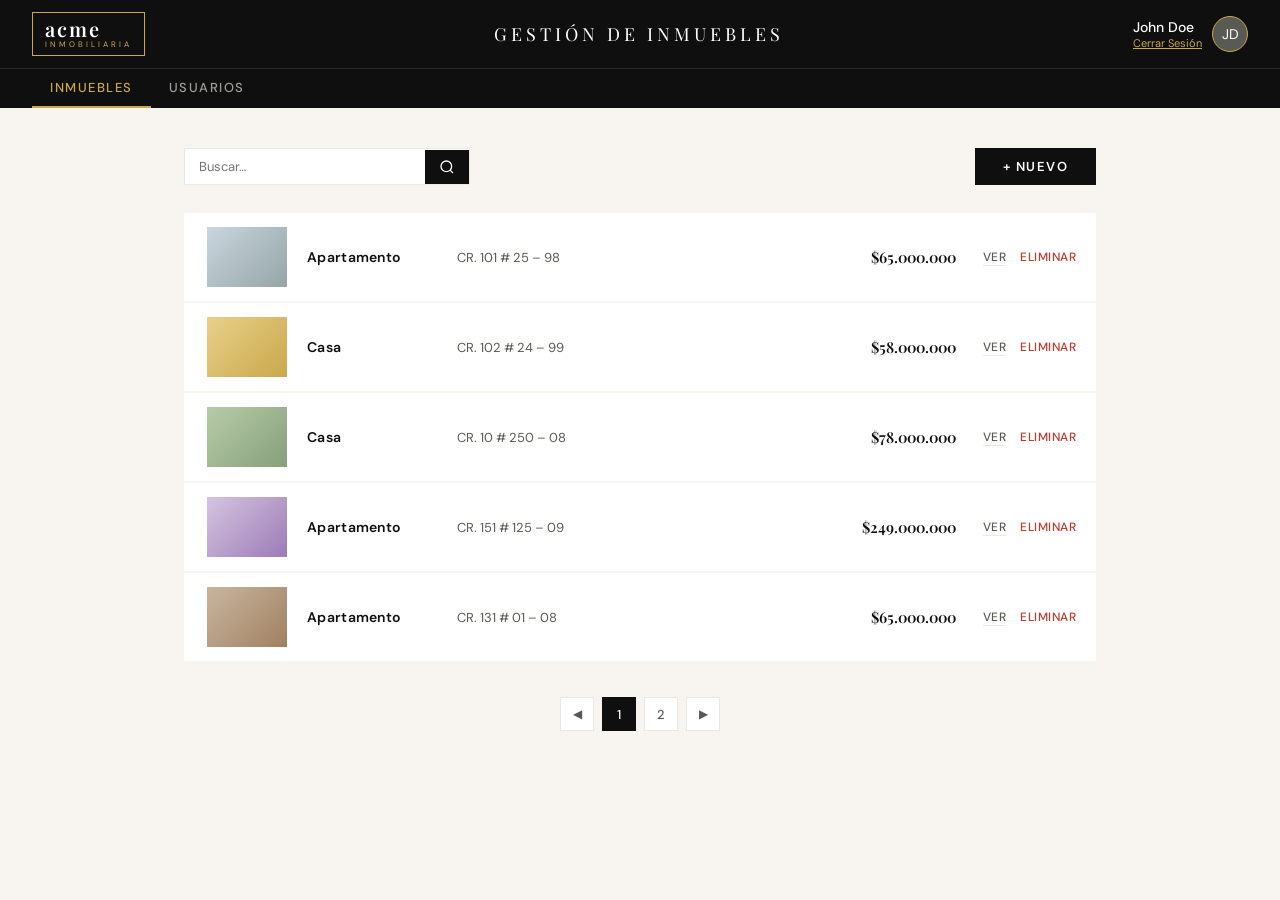
<file: index.html>
<!DOCTYPE html>
<html lang="es">
<head>
  <meta charset="UTF-8">
  <meta name="viewport" content="width=device-width, initial-scale=1.0">
  <title>ACME Gestión de Inmuebles</title>
  <meta name="description" content="Gestión de inmuebles ACME: listado con búsqueda y paginación, alta, edición y borrado. JavaScript puro con localStorage.">
  <link rel="icon" href="data:image/svg+xml,%3Csvg xmlns='http://www.w3.org/2000/svg' viewBox='0 0 32 32'%3E%3Crect width='32' height='32' fill='%230f0f0f'/%3E%3Cpath d='M16 6 5 16h3v10h16V16h3z' fill='%23c9a84c'/%3E%3C/svg%3E">
  <link rel="stylesheet" href="styles.css">
</head>
<body>

  <!-- NAVBAR -->
  <nav class="navbar">
    <div class="logo-box">
      <div>
        <div class="brand">acme</div>
        <div class="sub">Inmobiliaria</div>
      </div>
    </div>
    <span class="navbar-title">Gestión de Inmuebles</span>
    <div class="navbar-user">
      <div>
        <div class="name">John Doe</div>
        <span class="logout">Cerrar Sesión</span>
      </div>
      <div class="avatar">JD</div>
    </div>
  </nav>

  <!-- TABS -->
  <div class="tabs">
    <div class="tab active">Inmuebles</div>
    <div class="tab">Usuarios</div>
  </div>

  <!-- MAIN -->
  <div class="main">

    <!-- TOOLBAR -->
    <div class="toolbar">
      <div class="search-wrap">
        <input class="search-input" type="text" placeholder="Buscar…">
        <button class="search-btn">
          <svg viewBox="0 0 24 24" stroke-width="2">
            <circle cx="11" cy="11" r="8"/>
            <line x1="21" y1="21" x2="16.65" y2="16.65"/>
          </svg>
        </button>
      </div>
      <button class="btn-new" id="btn-nuevo">+ Nuevo</button>
    </div>

    <!-- LISTA (renderizada por JS) -->
    <div class="property-list" id="property-list"></div>

    <!-- PAGINACIÓN (renderizada por JS) -->
    <div class="pagination" id="paginacion"></div>

  </div>

  <!-- MODAL ELIMINAR -->
  <div class="modal-overlay" id="modal-eliminar">
    <div class="modal-box">
      <h3 class="modal-title">Eliminar inmueble</h3>
      <p class="modal-msg">¿Estás seguro de que deseas eliminar este inmueble? Esta acción no se puede deshacer.</p>
      <div class="modal-actions">
        <button class="modal-btn cancel" id="modal-cancel">Cancelar</button>
        <button class="modal-btn confirm" id="modal-confirm">Eliminar</button>
      </div>
    </div>
  </div>

  <!-- TOAST -->
  <div class="toast" id="toast"></div>

  <script src="inmuebles-lista.js"></script>
</body>
</html>
</file>
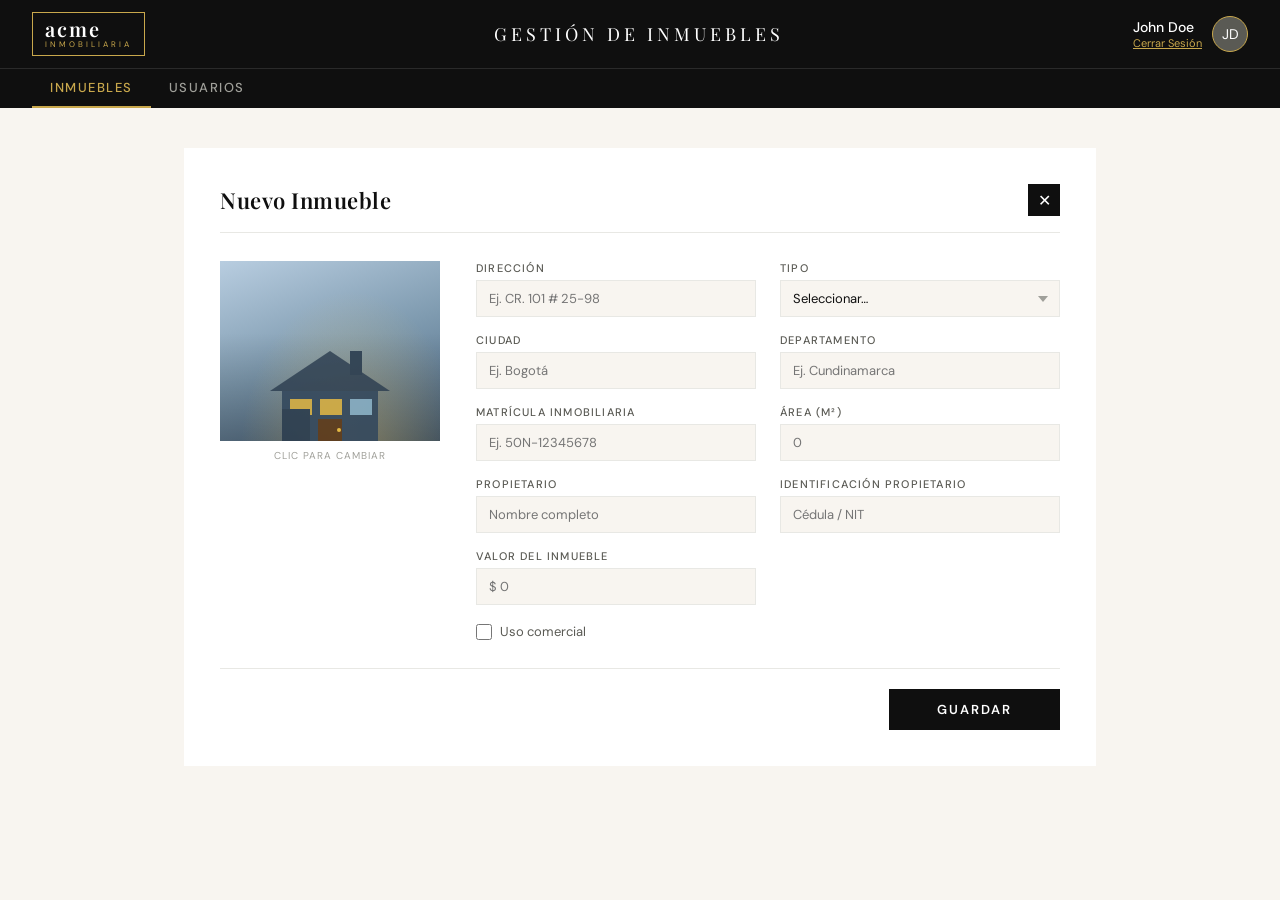
<file: edicion-inmueble.html>
<!DOCTYPE html>
<html lang="es">
<head>
  <meta charset="UTF-8">
  <meta name="viewport" content="width=device-width, initial-scale=1.0">
  <title>ACME Inmobiliaria – Edición de Inmueble</title>
  <meta name="description" content="Formulario de alta y edición de inmuebles con validación, hecho en JavaScript puro.">
  <link rel="icon" href="data:image/svg+xml,%3Csvg xmlns='http://www.w3.org/2000/svg' viewBox='0 0 32 32'%3E%3Crect width='32' height='32' fill='%230f0f0f'/%3E%3Cpath d='M16 6 5 16h3v10h16V16h3z' fill='%23c9a84c'/%3E%3C/svg%3E">
  <link rel="stylesheet" href="styles.css">
</head>
<body>

  <!-- NAVBAR -->
  <nav class="navbar">
    <div class="logo-box">
      <div>
        <div class="brand">acme</div>
        <div class="sub">Inmobiliaria</div>
      </div>
    </div>
    <span class="navbar-title">Gestión de Inmuebles</span>
    <div class="navbar-user">
      <div>
        <div class="name">John Doe</div>
        <span class="logout">Cerrar Sesión</span>
      </div>
      <div class="avatar">JD</div>
    </div>
  </nav>

  <!-- TABS -->
  <div class="tabs">
    <div class="tab active">Inmuebles</div>
    <div class="tab">Usuarios</div>
  </div>

  <!-- MAIN -->
  <div class="main">
    <div class="card">

      <!-- HEADER -->
      <div class="card-header">
        <h2 class="card-title">Edición de Inmueble</h2>
        <button class="btn-close">✕</button>
      </div>

      <!-- BODY -->
      <div class="card-body">

        <!-- FOTO -->
        <div class="photo-col">
          <div class="photo-box">
            <svg class="house-svg" viewBox="0 0 140 100" fill="none" xmlns="http://www.w3.org/2000/svg">
              <polygon points="10,50 70,10 130,50" fill="#2c3e50" opacity=".9"/>
              <rect x="22" y="50" width="96" height="50" fill="#34495e"/>
              <rect x="30" y="58" width="22" height="16" fill="#f0c040" opacity=".85"/>
              <rect x="60" y="58" width="22" height="16" fill="#f0c040" opacity=".85"/>
              <rect x="90" y="58" width="22" height="16" fill="#a8d8f0" opacity=".7"/>
              <rect x="58" y="78" width="24" height="22" fill="#5d3a1a"/>
              <circle cx="79" cy="89" r="2" fill="#f0c040"/>
              <rect x="22" y="68" width="28" height="32" fill="#2c3e50"/>
              <rect x="90" y="10" width="12" height="24" fill="#2c3e50"/>
            </svg>
            <div class="photo-overlay"><span>Cambiar foto</span></div>
          </div>
          <p class="photo-hint">Clic para cambiar</p>
        </div>

        <!-- FORMULARIO -->
        <div class="form-col">
          <div class="form-grid">

            <div class="field">
              <label for="direccion">Dirección</label>
              <input id="direccion" type="text" placeholder="Ej. CR. 101 # 25-98">
            </div>

            <div class="field">
              <label for="tipo">Tipo</label>
              <div class="select-wrap">
                <select id="tipo">
                  <option value="">Seleccionar…</option>
                  <option>Casa</option>
                  <option>Apartamento</option>
                  <option>Local comercial</option>
                  <option>Bodega</option>
                  <option>Lote</option>
                </select>
              </div>
            </div>

            <div class="field">
              <label for="ciudad">Ciudad</label>
              <input id="ciudad" type="text" placeholder="Ej. Bogotá">
            </div>

            <div class="field">
              <label for="departamento">Departamento</label>
              <input id="departamento" type="text" placeholder="Ej. Cundinamarca">
            </div>

            <div class="field">
              <label for="matricula">Matrícula Inmobiliaria</label>
              <input id="matricula" type="text" placeholder="Ej. 50N-12345678">
            </div>

            <div class="field">
              <label for="area">Área (m²)</label>
              <input id="area" type="number" placeholder="0">
            </div>

            <div class="field">
              <label for="propietario">Propietario</label>
              <input id="propietario" type="text" placeholder="Nombre completo">
            </div>

            <div class="field">
              <label for="identificacion">Identificación propietario</label>
              <input id="identificacion" type="text" placeholder="Cédula / NIT">
            </div>

            <div class="field">
              <label for="valor">Valor del inmueble</label>
              <input id="valor" type="text" placeholder="$ 0">
            </div>

            <div class="checkbox-row">
              <input type="checkbox" id="uso-comercial">
              <label for="uso-comercial">Uso comercial</label>
            </div>

          </div>
        </div>

      </div>

      <!-- FOOTER -->
      <div class="card-footer">
        <button class="btn-save">Guardar</button>
      </div>

    </div>
  </div>

  <!-- TOAST -->
  <div class="toast" id="toast"></div>

  <script src="edicion-inmueble.js"></script>
</body>
</html>
</file>
<file: styles.css>
@import url('https://fonts.googleapis.com/css2?family=Playfair+Display:wght@400;600&family=DM+Sans:wght@300;400;500;600&display=swap');

/* ── VARIABLES ── */
:root {
  --black: #0f0f0f;
  --white: #ffffff;
  --cream: #f8f5f0;
  --gold: #c9a84c;
  --gold-light: #e8d08a;
  --gray-100: #f4f4f2;
  --gray-200: #e8e8e4;
  --gray-400: #a0a09a;
  --gray-600: #5a5a54;
  --red: #c0392b;
}

/* ── RESET ── */
*, *::before, *::after {
  box-sizing: border-box;
  margin: 0;
  padding: 0;
}

body {
  font-family: 'DM Sans', sans-serif;
  background: var(--cream);
  color: var(--black);
  min-height: 100vh;
}

/* ══════════════════════════════════════
   NAVBAR
══════════════════════════════════════ */
.navbar {
  background: var(--black);
  display: flex;
  align-items: center;
  justify-content: space-between;
  padding: 0 32px;
  height: 68px;
  position: sticky;
  top: 0;
  z-index: 100;
}

.logo-box {
  display: flex;
  align-items: center;
  gap: 10px;
  border: 1.5px solid var(--gold);
  padding: 6px 12px;
}

.logo-box .brand {
  font-family: 'Playfair Display', serif;
  color: var(--white);
  font-size: 20px;
  font-weight: 600;
  letter-spacing: 2px;
  line-height: 1;
}

.logo-box .sub {
  font-size: 8px;
  letter-spacing: 3px;
  color: var(--gold);
  text-transform: uppercase;
}

.navbar-title {
  font-family: 'Playfair Display', serif;
  color: var(--white);
  font-size: 18px;
  letter-spacing: 4px;
  text-transform: uppercase;
  font-weight: 400;
}

.navbar-user {
  display: flex;
  align-items: center;
  gap: 10px;
  color: var(--white);
}

.navbar-user .name {
  font-size: 14px;
  font-weight: 500;
}

.navbar-user .logout {
  font-size: 11px;
  color: var(--gold);
  text-decoration: underline;
  cursor: pointer;
  display: block;
  text-align: right;
}

.avatar {
  width: 36px;
  height: 36px;
  border-radius: 50%;
  border: 1.5px solid var(--gold);
  background: var(--gray-600);
  display: flex;
  align-items: center;
  justify-content: center;
  color: var(--white);
  font-size: 14px;
}

/* ══════════════════════════════════════
   TABS
══════════════════════════════════════ */
.tabs {
  background: var(--black);
  display: flex;
  padding: 0 32px;
  border-top: 1px solid #2a2a2a;
}

.tab {
  font-size: 13px;
  font-weight: 500;
  letter-spacing: 1.5px;
  text-transform: uppercase;
  color: var(--gray-400);
  padding: 10px 18px;
  cursor: pointer;
  border-bottom: 2px solid transparent;
  transition: all 0.2s;
}

.tab.active {
  color: var(--gold);
  border-bottom-color: var(--gold);
}

.tab:hover:not(.active) {
  color: var(--white);
}

/* ══════════════════════════════════════
   MAIN WRAPPER
══════════════════════════════════════ */
.main {
  max-width: 960px;
  margin: 40px auto;
  padding: 0 24px;
}

/* ══════════════════════════════════════
   LISTA DE INMUEBLES
══════════════════════════════════════ */

/* Toolbar */
.toolbar {
  display: flex;
  align-items: center;
  justify-content: space-between;
  margin-bottom: 28px;
}

.search-wrap {
  display: flex;
  align-items: center;
  border: 1.5px solid var(--gray-200);
  background: var(--white);
  overflow: hidden;
}

.search-input {
  border: none;
  outline: none;
  padding: 9px 14px;
  font-family: 'DM Sans', sans-serif;
  font-size: 13px;
  width: 240px;
  color: var(--black);
  background: transparent;
}

.search-btn {
  background: var(--black);
  border: none;
  padding: 9px 14px;
  cursor: pointer;
  display: flex;
  align-items: center;
  justify-content: center;
  transition: background 0.2s;
}

.search-btn:hover {
  background: var(--gold);
}

.search-btn svg {
  width: 16px;
  height: 16px;
  stroke: white;
  fill: none;
}

.btn-new {
  background: var(--black);
  color: var(--white);
  border: none;
  padding: 10px 28px;
  font-family: 'DM Sans', sans-serif;
  font-size: 13px;
  font-weight: 600;
  letter-spacing: 1.5px;
  text-transform: uppercase;
  cursor: pointer;
  transition: background 0.2s, color 0.2s;
}

.btn-new:hover {
  background: var(--gold);
  color: var(--black);
}

/* Property list */
.property-list {
  display: flex;
  flex-direction: column;
  gap: 2px;
}

.property-row {
  background: var(--white);
  display: flex;
  align-items: center;
  gap: 20px;
  padding: 14px 20px;
  border-left: 3px solid transparent;
  transition: border-color 0.2s, box-shadow 0.2s;
  animation: fadeIn 0.4s ease both;
}

.property-row:hover {
  border-left-color: var(--gold);
  box-shadow: 4px 0 20px rgba(0, 0, 0, 0.06);
}

.property-row:nth-child(1) { animation-delay: 0.05s; }
.property-row:nth-child(2) { animation-delay: 0.10s; }
.property-row:nth-child(3) { animation-delay: 0.15s; }
.property-row:nth-child(4) { animation-delay: 0.20s; }
.property-row:nth-child(5) { animation-delay: 0.25s; }

@keyframes fadeIn {
  from { opacity: 0; transform: translateY(8px); }
  to   { opacity: 1; transform: translateY(0); }
}

.prop-thumb-placeholder {
  width: 80px;
  height: 60px;
  flex-shrink: 0;
  display: flex;
  align-items: center;
  justify-content: center;
  color: var(--gray-400);
  font-size: 11px;
}

/* Thumbnail color variants */
.thumb-1 { background: linear-gradient(135deg, #c9d6df, #95a5a6); }
.thumb-2 { background: linear-gradient(135deg, #e8d08a, #c9a84c); }
.thumb-3 { background: linear-gradient(135deg, #b8cba8, #85a07a); }
.thumb-4 { background: linear-gradient(135deg, #d5c5e0, #9b7bb5); }
.thumb-5 { background: linear-gradient(135deg, #c8b5a0, #a08060); }

.prop-type {
  width: 130px;
  font-size: 14px;
  font-weight: 600;
  color: var(--black);
  letter-spacing: 0.3px;
}

.prop-address {
  flex: 1;
  font-size: 13px;
  color: var(--gray-600);
}

.prop-price {
  font-family: 'Playfair Display', serif;
  font-size: 15px;
  font-weight: 600;
  color: var(--black);
  min-width: 120px;
  text-align: right;
}

.prop-actions {
  display: flex;
  gap: 14px;
  min-width: 100px;
  justify-content: flex-end;
}

.prop-actions a {
  font-size: 12px;
  font-weight: 500;
  letter-spacing: 0.5px;
  text-transform: uppercase;
  text-decoration: none;
  cursor: pointer;
  transition: color 0.15s;
}

.link-ver {
  color: var(--gray-600);
  border-bottom: 1px solid var(--gray-200);
}

.link-ver:hover {
  color: var(--black);
  border-color: var(--black);
}

.link-del {
  color: var(--red);
  border-bottom: 1px solid transparent;
}

.link-del:hover {
  border-color: var(--red);
}

/* Pagination */
.pagination {
  display: flex;
  align-items: center;
  justify-content: center;
  gap: 8px;
  margin-top: 36px;
}

.page-btn {
  width: 34px;
  height: 34px;
  display: flex;
  align-items: center;
  justify-content: center;
  font-size: 13px;
  font-weight: 500;
  cursor: pointer;
  border: 1.5px solid var(--gray-200);
  background: var(--white);
  color: var(--gray-600);
  transition: all 0.15s;
}

.page-btn:hover {
  border-color: var(--gold);
  color: var(--gold);
}

.page-btn.active {
  background: var(--black);
  color: var(--white);
  border-color: var(--black);
}

.page-arrow {
  font-size: 12px;
}

/* ══════════════════════════════════════
   EDICIÓN DE INMUEBLE
══════════════════════════════════════ */

/* Card */
.card {
  background: var(--white);
  padding: 36px;
  animation: slideUp 0.4s ease both;
}

@keyframes slideUp {
  from { opacity: 0; transform: translateY(16px); }
  to   { opacity: 1; transform: translateY(0); }
}

.card-header {
  display: flex;
  align-items: center;
  justify-content: space-between;
  margin-bottom: 28px;
  border-bottom: 1.5px solid var(--gray-200);
  padding-bottom: 16px;
}

.card-title {
  font-family: 'Playfair Display', serif;
  font-size: 22px;
  font-weight: 600;
  letter-spacing: 0.5px;
  color: var(--black);
}

.btn-close {
  width: 32px;
  height: 32px;
  background: var(--black);
  border: none;
  cursor: pointer;
  display: flex;
  align-items: center;
  justify-content: center;
  color: var(--white);
  font-size: 16px;
  transition: background 0.2s;
}

.btn-close:hover {
  background: var(--red);
}

/* Card body */
.card-body {
  display: flex;
  gap: 36px;
  align-items: flex-start;
}

/* Photo column */
.photo-col {
  flex-shrink: 0;
  width: 220px;
}

.photo-box {
  width: 220px;
  height: 180px;
  background: linear-gradient(160deg, #b8cde0 0%, #7f9bb0 50%, #4a6580 100%);
  position: relative;
  overflow: hidden;
  cursor: pointer;
}

.photo-box::before {
  content: '';
  position: absolute;
  inset: 0;
  background:
    radial-gradient(ellipse at 60% 110%, rgba(255, 200, 80, 0.35) 0%, transparent 60%),
    linear-gradient(180deg, transparent 40%, rgba(0, 0, 0, 0.25) 100%);
}

.house-svg {
  position: absolute;
  bottom: 0;
  left: 50%;
  transform: translateX(-50%);
  width: 140px;
  opacity: 0.9;
}

.photo-overlay {
  position: absolute;
  inset: 0;
  background: rgba(0, 0, 0, 0);
  transition: background 0.2s;
  display: flex;
  align-items: center;
  justify-content: center;
}

.photo-box:hover .photo-overlay {
  background: rgba(0, 0, 0, 0.35);
}

.photo-overlay span {
  opacity: 0;
  color: white;
  font-size: 11px;
  letter-spacing: 2px;
  text-transform: uppercase;
  font-weight: 600;
  transition: opacity 0.2s;
}

.photo-box:hover .photo-overlay span {
  opacity: 1;
}

.photo-hint {
  font-size: 10px;
  color: var(--gray-400);
  letter-spacing: 1px;
  text-transform: uppercase;
  margin-top: 8px;
  text-align: center;
}

/* Form */
.form-col {
  flex: 1;
}

.form-grid {
  display: grid;
  grid-template-columns: 1fr 1fr;
  gap: 16px 24px;
}

.field {
  display: flex;
  flex-direction: column;
  gap: 5px;
}

.field.full {
  grid-column: 1 / -1;
}

.field label {
  font-size: 11px;
  font-weight: 500;
  letter-spacing: 1.2px;
  text-transform: uppercase;
  color: var(--gray-600);
}

.field input,
.field select {
  border: 1.5px solid var(--gray-200);
  background: var(--cream);
  padding: 9px 12px;
  font-family: 'DM Sans', sans-serif;
  font-size: 13px;
  color: var(--black);
  outline: none;
  transition: border-color 0.15s, background 0.15s;
  appearance: none;
  -webkit-appearance: none;
}

.field input:focus,
.field select:focus {
  border-color: var(--gold);
  background: var(--white);
}

.select-wrap {
  position: relative;
}

.select-wrap select {
  width: 100%;
  padding-right: 32px;
  cursor: pointer;
}

.select-wrap::after {
  content: '';
  position: absolute;
  right: 12px;
  top: 50%;
  transform: translateY(-50%);
  width: 0;
  height: 0;
  border-left: 5px solid transparent;
  border-right: 5px solid transparent;
  border-top: 6px solid var(--gray-400);
  pointer-events: none;
}

/* Checkbox */
.checkbox-row {
  display: flex;
  align-items: center;
  gap: 8px;
  grid-column: 1 / -1;
  margin-top: 2px;
}

.checkbox-row input[type="checkbox"] {
  width: 16px;
  height: 16px;
  accent-color: var(--gold);
  cursor: pointer;
}

.checkbox-row label {
  font-size: 13px;
  color: var(--gray-600);
  letter-spacing: 0;
  text-transform: none;
  font-weight: 400;
  cursor: pointer;
}

/* Card footer */
.card-footer {
  margin-top: 28px;
  padding-top: 20px;
  border-top: 1.5px solid var(--gray-200);
  display: flex;
  justify-content: flex-end;
}

.btn-save {
  background: var(--black);
  color: var(--white);
  border: none;
  padding: 12px 48px;
  font-family: 'DM Sans', sans-serif;
  font-size: 13px;
  font-weight: 600;
  letter-spacing: 2px;
  text-transform: uppercase;
  cursor: pointer;
  transition: background 0.2s, color 0.2s, transform 0.1s;
}

.btn-save:hover {
  background: var(--gold);
  color: var(--black);
}

.btn-save:active {
  transform: scale(0.98);
}

/* ══════════════════════════════════════
   MODAL ELIMINAR
══════════════════════════════════════ */
.modal-overlay {
  display: none;
  position: fixed;
  inset: 0;
  background: rgba(0, 0, 0, 0.55);
  z-index: 200;
  align-items: center;
  justify-content: center;
  animation: fadeOverlay 0.2s ease;
}

.modal-overlay.visible {
  display: flex;
}

@keyframes fadeOverlay {
  from { opacity: 0; }
  to   { opacity: 1; }
}

.modal-box {
  background: var(--white);
  padding: 36px 40px;
  max-width: 420px;
  width: 90%;
  border-top: 4px solid var(--red);
  animation: popIn 0.2s ease;
}

@keyframes popIn {
  from { transform: scale(0.94); opacity: 0; }
  to   { transform: scale(1);    opacity: 1; }
}

.modal-title {
  font-family: 'Playfair Display', serif;
  font-size: 18px;
  font-weight: 600;
  color: var(--black);
  margin-bottom: 12px;
}

.modal-msg {
  font-size: 13px;
  color: var(--gray-600);
  line-height: 1.6;
  margin-bottom: 28px;
}

.modal-actions {
  display: flex;
  justify-content: flex-end;
  gap: 12px;
}

.modal-btn {
  padding: 10px 28px;
  font-family: 'DM Sans', sans-serif;
  font-size: 12px;
  font-weight: 600;
  letter-spacing: 1.5px;
  text-transform: uppercase;
  border: none;
  cursor: pointer;
  transition: background 0.2s, color 0.2s;
}

.modal-btn.cancel {
  background: var(--gray-100);
  color: var(--gray-600);
}

.modal-btn.cancel:hover {
  background: var(--gray-200);
  color: var(--black);
}

.modal-btn.confirm {
  background: var(--red);
  color: var(--white);
}

.modal-btn.confirm:hover {
  background: #a93226;
}

/* ══════════════════════════════════════
   TOAST
══════════════════════════════════════ */
.toast {
  position: fixed;
  bottom: 32px;
  right: 32px;
  background: var(--black);
  color: var(--white);
  padding: 14px 24px;
  font-size: 13px;
  font-weight: 500;
  letter-spacing: 0.3px;
  z-index: 300;
  opacity: 0;
  transform: translateY(12px);
  transition: opacity 0.3s, transform 0.3s;
  pointer-events: none;
  max-width: 340px;
}

.toast.visible {
  opacity: 1;
  transform: translateY(0);
}

.toast.error {
  background: var(--red);
}

/* ══════════════════════════════════════
   CAMPO ERROR (validación)
══════════════════════════════════════ */
.field input.campo-error,
.field select.campo-error {
  border-color: var(--red);
  background: #fff5f5;
}

/* ══════════════════════════════════════
   EMPTY STATE (sin resultados)
══════════════════════════════════════ */
.empty-state {
  display: flex;
  flex-direction: column;
  align-items: center;
  justify-content: center;
  padding: 60px 20px;
  color: var(--gray-400);
  gap: 12px;
  background: var(--white);
}

.empty-state span {
  font-size: 40px;
}

.empty-state p {
  font-size: 14px;
  letter-spacing: 0.5px;
}

/* ══════════════════════════════════════
   RESPONSIVE
══════════════════════════════════════ */

@media (max-width: 720px) {
  .navbar { padding: 0 16px; height: 60px; }
  .navbar-title { display: none; }
  .tabs { padding: 0 8px; overflow-x: auto; }
  .main { margin: 24px auto; padding: 0 12px; }

  .toolbar { gap: 12px; }
  .search-wrap { flex: 1; min-width: 0; }
  .search-input { min-width: 0; width: 100%; }
  .btn-new { white-space: nowrap; }

  .property-row { flex-wrap: wrap; gap: 8px 14px; padding: 12px 14px; }
  .prop-thumb-placeholder { width: 64px; height: 48px; }
  .prop-type { flex: 1; min-width: 0; }
  .prop-address { flex: 1 1 100%; order: 4; min-width: 0; }
  .prop-price { min-width: 0; margin-left: auto; text-align: right; }
  .prop-actions { flex: 1 1 100%; order: 5; min-width: 0; justify-content: flex-end; }

  .card { padding: 20px 16px; }
  .card-body { flex-direction: column; gap: 20px; }
  .photo-col { width: 100%; }
  .photo-box { width: 100%; }
  .form-col { width: 100%; }
  .form-grid { grid-template-columns: 1fr; }
  .card-footer { justify-content: stretch; }
  .btn-save { width: 100%; }
}
</file>
